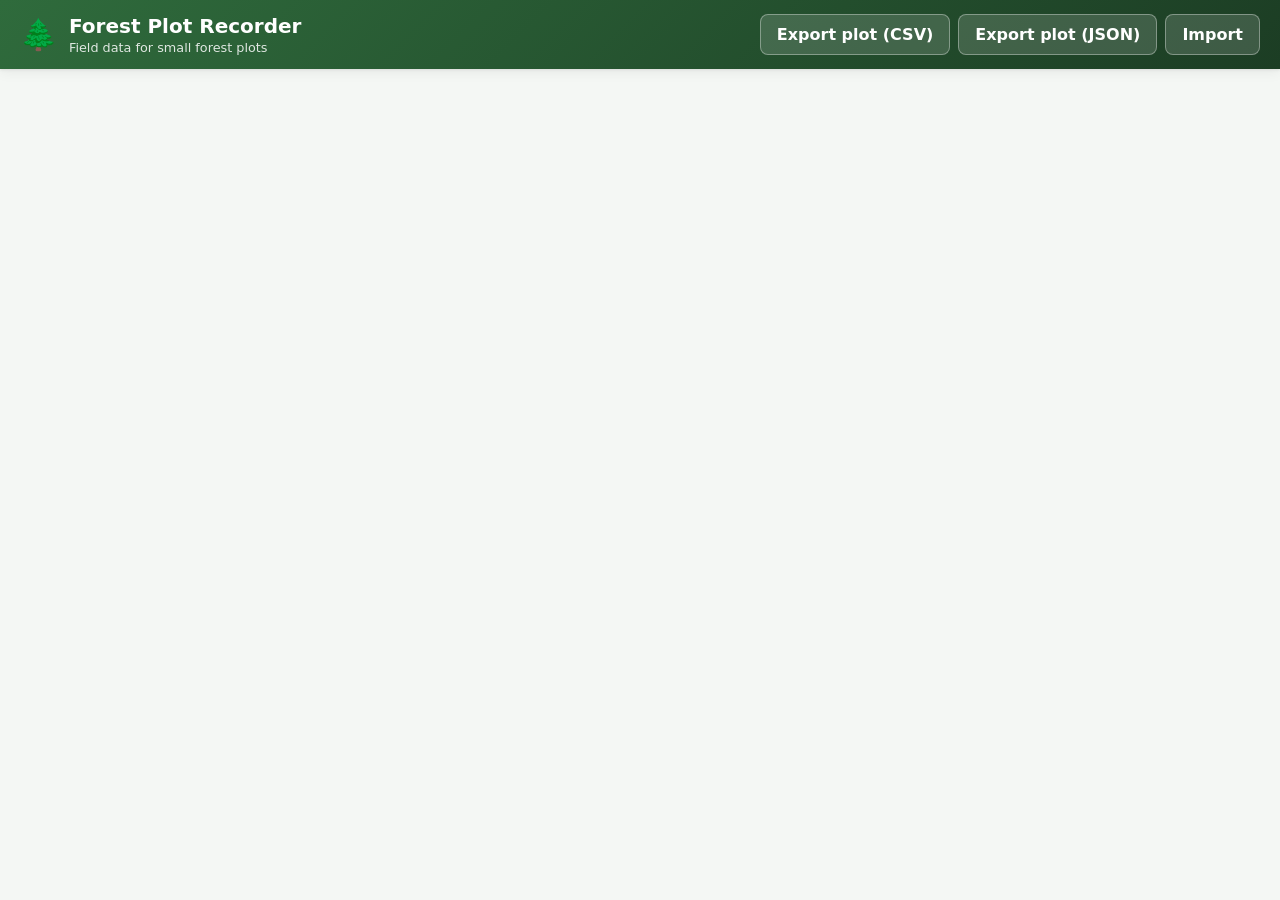
<file: index.html>
<!DOCTYPE html>
<html lang="en">
<head>
  <meta charset="UTF-8" />
  <meta name="viewport" content="width=device-width, initial-scale=1.0" />
  <meta name="theme-color" content="#2f6b3c" />
  <title>Forest Plot Recorder</title>
  <link rel="stylesheet" href="styles.css" />
</head>
<body>
  <header class="app-header">
    <div class="brand">
      <span class="leaf" aria-hidden="true">🌲</span>
      <div>
        <h1>Forest Plot Recorder</h1>
        <p class="tagline">Field data for small forest plots</p>
      </div>
    </div>
    <div class="header-actions">
      <button id="exportCsvBtn" class="btn btn-light" type="button">Export plot (CSV)</button>
      <button id="exportJsonBtn" class="btn btn-light" type="button">Export plot (JSON)</button>
      <button id="importBtn" class="btn btn-light" type="button">Import</button>
      <input id="importFile" type="file" accept=".json,application/json" hidden />
    </div>
  </header>

  <main class="layout">
    <!-- ============ PLOTS COLUMN ============ -->
    <section class="panel" aria-labelledby="plotsHeading">
      <div class="panel-head">
        <h2 id="plotsHeading">Plots</h2>
        <span id="plotCount" class="pill">0</span>
      </div>

      <form id="plotForm" class="form" autocomplete="off">
        <input type="hidden" id="plotId" />
        <div class="grid-2">
          <label class="field">
            <span>Plot number <em>*</em></span>
            <select id="plotNumber" required>
              <option value="">Select 1–50</option>
            </select>
          </label>
          <label class="field">
            <span>Date <em>*</em></span>
            <input id="plotDate" type="date" required />
          </label>
        </div>

        <div class="grid-2">
          <label class="field">
            <span>Plot name / ID</span>
            <input id="plotName" type="text" placeholder="e.g. North Ridge" />
          </label>
          <label class="field">
            <span>Surveyor</span>
            <input id="plotSurveyor" type="text" placeholder="Recorder name" />
          </label>
        </div>

        <div class="grid-2">
          <label class="field">
            <span>Latitude</span>
            <input id="plotLat" type="number" step="any" placeholder="-37.81234" />
          </label>
          <label class="field">
            <span>Longitude</span>
            <input id="plotLng" type="number" step="any" placeholder="144.96321" />
          </label>
        </div>
        <button id="gpsBtn" class="btn btn-ghost btn-block" type="button">📍 Use my current location</button>

        <div class="grid-2">
          <label class="field">
            <span>Plot shape</span>
            <select id="plotShape">
              <option value="circular">Circular</option>
              <option value="square">Square</option>
              <option value="rectangular">Rectangular</option>
              <option value="transect">Transect</option>
            </select>
          </label>
          <label class="field">
            <span>Size (m² or radius m)</span>
            <input id="plotSize" type="number" step="any" placeholder="e.g. 100" />
          </label>
        </div>

        <div class="grid-2">
          <label class="field">
            <span>Slope (°)</span>
            <input id="plotSlope" type="number" step="any" placeholder="0–90" />
          </label>
          <label class="field">
            <span>Aspect</span>
            <select id="plotAspect">
              <option value="">—</option>
              <option>N</option><option>NE</option><option>E</option><option>SE</option>
              <option>S</option><option>SW</option><option>W</option><option>NW</option>
            </select>
          </label>
        </div>

        <div class="grid-2">
          <label class="field">
            <span>Canopy cover (%)</span>
            <input id="plotCanopy" type="number" step="any" min="0" max="100" placeholder="0–100" />
          </label>
          <label class="field">
            <span>Number of gaps</span>
            <input id="plotGaps" type="number" step="1" min="0" placeholder="Canopy gaps" />
          </label>
        </div>

        <fieldset class="subgroup">
          <legend>Soil &amp; site</legend>
          <div class="grid-2">
            <label class="field">
              <span>Soil texture</span>
              <select id="plotSoilTexture">
                <option value="">—</option>
                <option>Sand</option>
                <option>Loamy sand</option>
                <option>Sandy loam</option>
                <option>Loam</option>
                <option>Silt loam</option>
                <option>Silt</option>
                <option>Clay loam</option>
                <option>Silty clay</option>
                <option>Clay</option>
                <option>Peat</option>
              </select>
            </label>
            <label class="field">
              <span>Soil colour</span>
              <input id="plotSoilColour" type="text" placeholder="e.g. dark brown / 10YR 3/2" />
            </label>
          </div>
          <div class="grid-2">
            <label class="field">
              <span>Litter depth (cm)</span>
              <input id="plotLitterDepth" type="number" step="any" min="0" placeholder="0–…" />
            </label>
            <label class="field">
              <span>Drainage</span>
              <select id="plotDrainage">
                <option value="">—</option>
                <option>Very poor</option>
                <option>Poor</option>
                <option>Imperfect</option>
                <option>Moderate</option>
                <option>Well drained</option>
                <option>Excessive</option>
              </select>
            </label>
          </div>
          <label class="field">
            <span>Disturbance level</span>
            <select id="plotDisturbance">
              <option value="">—</option>
              <option>None</option>
              <option>Low</option>
              <option>Moderate</option>
              <option>High</option>
              <option>Severe</option>
            </select>
          </label>
        </fieldset>

        <label class="field">
          <span>Notes</span>
          <textarea id="plotNotes" rows="2" placeholder="Habitat, access, other observations…"></textarea>
        </label>

        <div class="form-actions">
          <button type="submit" class="btn btn-primary">Save plot</button>
          <button id="plotCancelBtn" type="button" class="btn btn-ghost" hidden>Cancel</button>
        </div>
      </form>

      <ul id="plotList" class="plot-list"></ul>
    </section>

    <!-- ============ TREES COLUMN ============ -->
    <section class="panel" aria-labelledby="treesHeading">
      <div class="panel-head">
        <h2 id="treesHeading">Trees</h2>
        <span id="treeContext" class="muted">Select a plot</span>
      </div>

      <form id="treeForm" class="form" autocomplete="off" hidden>
        <input type="hidden" id="treeId" />
        <div class="grid-2">
          <label class="field">
            <span>Running number <em>*</em></span>
            <input id="treeRunning" type="number" step="1" min="1" required placeholder="e.g. 1" />
          </label>
          <label class="field">
            <span>Species (local name) <em>*</em></span>
            <input id="treeSpeciesLocal" type="text" required placeholder="Local name" list="speciesLocalList" />
            <datalist id="speciesLocalList"></datalist>
          </label>
        </div>

        <div class="grid-2">
          <label class="field">
            <span>Species ID</span>
            <input id="treeSpeciesId" type="text" placeholder="Code / scientific" list="speciesIdList" />
            <datalist id="speciesIdList"></datalist>
          </label>
          <label class="field">
            <span>DBH (cm)</span>
            <input id="treeDbh" type="number" step="any" placeholder="Diameter at breast height" />
          </label>
        </div>

        <fieldset class="subgroup">
          <legend>Height — clinometer</legend>
          <div class="grid-3">
            <label class="field">
              <span>Distance to tree (m)</span>
              <input id="treeDistance" type="number" step="any" placeholder="Horizontal" />
            </label>
            <label class="field">
              <span>Angle to base (°)</span>
              <input id="treeAngleBase" type="number" step="any" placeholder="Down = −" />
            </label>
            <label class="field">
              <span>Angle to top (°)</span>
              <input id="treeAngleTop" type="number" step="any" placeholder="Up = +" />
            </label>
          </div>
          <div class="calc-row">
            <span class="calc-label">Calculated height</span>
            <span id="treeHeightCalc" class="calc-value">—</span>
            <span class="muted">m</span>
          </div>
        </fieldset>

        <div class="grid-2">
          <label class="field">
            <span>Canopy diameter X (m)</span>
            <input id="treeCanopyX" type="number" step="any" placeholder="Widest axis" />
          </label>
          <label class="field">
            <span>Canopy diameter Y (m)</span>
            <input id="treeCanopyY" type="number" step="any" placeholder="Perpendicular axis" />
          </label>
        </div>

        <div class="grid-2">
          <label class="field">
            <span>Crown class</span>
            <select id="treeCrownClass">
              <option value="">—</option>
              <option>Emergent</option>
              <option>Dominant</option>
              <option>Co-dominant</option>
              <option>Intermediate</option>
              <option>Suppressed</option>
            </select>
          </label>
          <label class="field">
            <span>Health status</span>
            <select id="treeHealth">
              <option value="">—</option>
              <option>Healthy</option>
              <option>Stressed</option>
              <option>Declining</option>
              <option>Dead (standing)</option>
              <option>Dead (fallen)</option>
            </select>
          </label>
        </div>

        <label class="field">
          <span>Notes</span>
          <textarea id="treeNotes" rows="2" placeholder="Form, damage, epiphytes…"></textarea>
        </label>

        <div class="form-actions">
          <button type="submit" class="btn btn-primary">Add tree</button>
          <button id="treeCancelBtn" type="button" class="btn btn-ghost" hidden>Cancel</button>
        </div>
      </form>

      <div id="treeEmpty" class="empty">
        <p>Select or create a plot to start recording trees.</p>
      </div>

      <div class="table-wrap">
        <table id="treeTable" class="data-table" hidden>
          <thead>
            <tr>
              <th>#</th>
              <th>Species</th>
              <th>DBH (cm)</th>
              <th>Height (m)</th>
              <th>Crown</th>
              <th>Health</th>
              <th></th>
            </tr>
          </thead>
          <tbody id="treeBody"></tbody>
        </table>
      </div>

      <div id="plotStats" class="stats" hidden></div>
    </section>
  </main>

  <div id="toast" class="toast" role="status" aria-live="polite" hidden></div>

  <script src="app.js"></script>
</body>
</html>
</file>
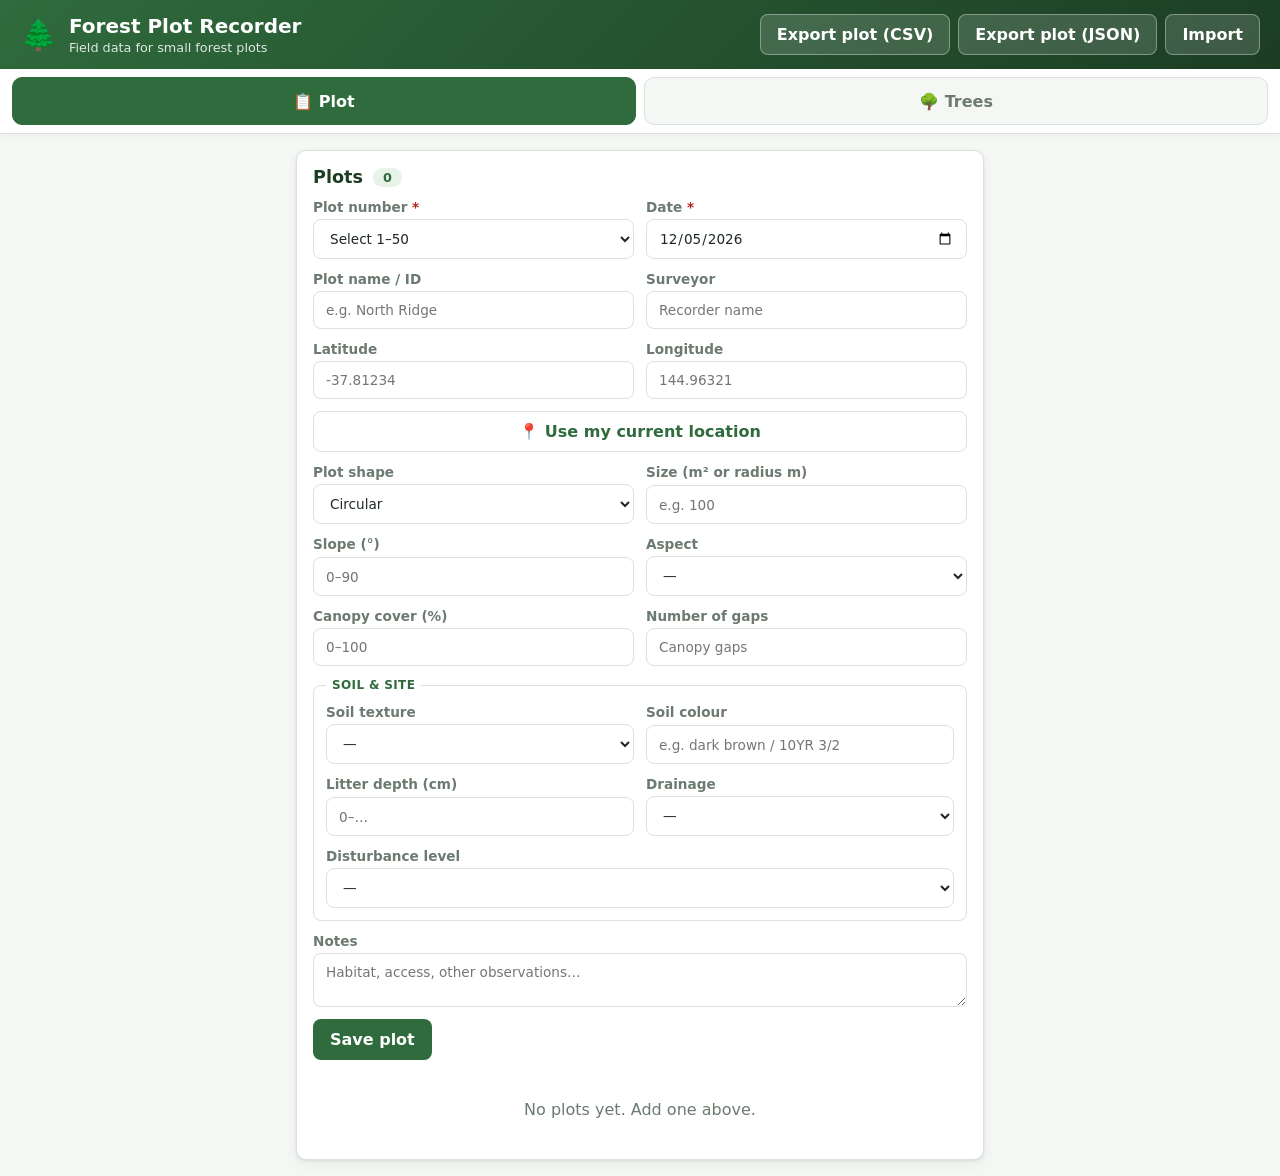
<file: CG_Peanut.html>
<!DOCTYPE html>
<html lang="en">
<head>
  <meta charset="UTF-8" />
  <meta name="viewport" content="width=device-width, initial-scale=1.0" />
  <meta name="theme-color" content="#2f6b3c" />
  <title>Forest Plot Recorder</title>
  <link rel="stylesheet" href="styles.css" />
</head>
<body>
  <header class="app-header">
    <div class="brand">
      <span class="leaf" aria-hidden="true">🌲</span>
      <div>
        <h1>Forest Plot Recorder</h1>
        <p class="tagline">Field data for small forest plots</p>
      </div>
    </div>
    <div class="header-actions">
      <button id="exportCsvBtn" class="btn btn-light" type="button">Export plot (CSV)</button>
      <button id="exportJsonBtn" class="btn btn-light" type="button">Export plot (JSON)</button>
      <button id="importBtn" class="btn btn-light" type="button">Import</button>
      <input id="importFile" type="file" accept=".json,application/json" hidden />
    </div>
  </header>

  <nav class="tabs" role="tablist" aria-label="Sections">
    <button id="tabPlot" class="tab is-active" type="button" role="tab" aria-selected="true" aria-controls="plotsPanel">
      📋 Plot
    </button>
    <button id="tabTrees" class="tab" type="button" role="tab" aria-selected="false" aria-controls="treesPanel">
      🌳 Trees <span id="tabTreesCount" class="tab-badge" hidden>0</span>
    </button>
  </nav>

  <main class="layout">
    <!-- ============ PLOTS COLUMN ============ -->
    <section id="plotsPanel" class="panel is-active" role="tabpanel" aria-labelledby="plotsHeading">
      <div class="panel-head">
        <h2 id="plotsHeading">Plots</h2>
        <span id="plotCount" class="pill">0</span>
      </div>

      <form id="plotForm" class="form" autocomplete="off">
        <input type="hidden" id="plotId" />
        <div class="grid-2">
          <label class="field">
            <span>Plot number <em>*</em></span>
            <select id="plotNumber" required>
              <option value="">Select 1–50</option>
            </select>
          </label>
          <label class="field">
            <span>Date <em>*</em></span>
            <input id="plotDate" type="date" required />
          </label>
        </div>

        <div class="grid-2">
          <label class="field">
            <span>Plot name / ID</span>
            <input id="plotName" type="text" placeholder="e.g. North Ridge" />
          </label>
          <label class="field">
            <span>Surveyor</span>
            <input id="plotSurveyor" type="text" placeholder="Recorder name" />
          </label>
        </div>

        <div class="grid-2">
          <label class="field">
            <span>Latitude</span>
            <input id="plotLat" type="number" step="any" placeholder="-37.81234" />
          </label>
          <label class="field">
            <span>Longitude</span>
            <input id="plotLng" type="number" step="any" placeholder="144.96321" />
          </label>
        </div>
        <button id="gpsBtn" class="btn btn-ghost btn-block" type="button">📍 Use my current location</button>

        <div class="grid-2">
          <label class="field">
            <span>Plot shape</span>
            <select id="plotShape">
              <option value="circular">Circular</option>
              <option value="square">Square</option>
              <option value="rectangular">Rectangular</option>
              <option value="transect">Transect</option>
            </select>
          </label>
          <label class="field">
            <span>Size (m² or radius m)</span>
            <input id="plotSize" type="number" step="any" placeholder="e.g. 100" />
          </label>
        </div>

        <div class="grid-2">
          <label class="field">
            <span>Slope (°)</span>
            <input id="plotSlope" type="number" step="any" placeholder="0–90" />
          </label>
          <label class="field">
            <span>Aspect</span>
            <select id="plotAspect">
              <option value="">—</option>
              <option>N</option><option>NE</option><option>E</option><option>SE</option>
              <option>S</option><option>SW</option><option>W</option><option>NW</option>
            </select>
          </label>
        </div>

        <div class="grid-2">
          <label class="field">
            <span>Canopy cover (%)</span>
            <input id="plotCanopy" type="number" step="any" min="0" max="100" placeholder="0–100" />
          </label>
          <label class="field">
            <span>Number of gaps</span>
            <input id="plotGaps" type="number" step="1" min="0" placeholder="Canopy gaps" />
          </label>
        </div>

        <fieldset class="subgroup">
          <legend>Soil &amp; site</legend>
          <div class="grid-2">
            <label class="field">
              <span>Soil texture</span>
              <select id="plotSoilTexture">
                <option value="">—</option>
                <option>Sand</option>
                <option>Loamy sand</option>
                <option>Sandy loam</option>
                <option>Loam</option>
                <option>Silt loam</option>
                <option>Silt</option>
                <option>Clay loam</option>
                <option>Silty clay</option>
                <option>Clay</option>
                <option>Peat</option>
              </select>
            </label>
            <label class="field">
              <span>Soil colour</span>
              <input id="plotSoilColour" type="text" placeholder="e.g. dark brown / 10YR 3/2" />
            </label>
          </div>
          <div class="grid-2">
            <label class="field">
              <span>Litter depth (cm)</span>
              <input id="plotLitterDepth" type="number" step="any" min="0" placeholder="0–…" />
            </label>
            <label class="field">
              <span>Drainage</span>
              <select id="plotDrainage">
                <option value="">—</option>
                <option>Very poor</option>
                <option>Poor</option>
                <option>Imperfect</option>
                <option>Moderate</option>
                <option>Well drained</option>
                <option>Excessive</option>
              </select>
            </label>
          </div>
          <label class="field">
            <span>Disturbance level</span>
            <select id="plotDisturbance">
              <option value="">—</option>
              <option>None</option>
              <option>Low</option>
              <option>Moderate</option>
              <option>High</option>
              <option>Severe</option>
            </select>
          </label>
        </fieldset>

        <label class="field">
          <span>Notes</span>
          <textarea id="plotNotes" rows="2" placeholder="Habitat, access, other observations…"></textarea>
        </label>

        <div class="form-actions">
          <button type="submit" class="btn btn-primary">Save plot</button>
          <button id="plotCancelBtn" type="button" class="btn btn-ghost" hidden>Cancel</button>
        </div>
      </form>

      <ul id="plotList" class="plot-list"></ul>
    </section>

    <!-- ============ TREES COLUMN ============ -->
    <section id="treesPanel" class="panel" role="tabpanel" aria-labelledby="treesHeading">
      <div class="panel-head">
        <h2 id="treesHeading">Trees</h2>
        <span id="treeContext" class="muted">Select a plot</span>
      </div>

      <form id="treeForm" class="form" autocomplete="off" hidden>
        <input type="hidden" id="treeId" />
        <div class="grid-2">
          <label class="field">
            <span>Running number <em>*</em></span>
            <input id="treeRunning" type="number" step="1" min="1" required placeholder="e.g. 1" />
          </label>
          <label class="field">
            <span>Species (local name) <em>*</em></span>
            <input id="treeSpeciesLocal" type="text" required placeholder="Local name" list="speciesLocalList" />
            <datalist id="speciesLocalList"></datalist>
          </label>
        </div>

        <div class="grid-2">
          <label class="field">
            <span>Species ID</span>
            <input id="treeSpeciesId" type="text" placeholder="Code / scientific" list="speciesIdList" />
            <datalist id="speciesIdList"></datalist>
          </label>
          <label class="field">
            <span>DBH (cm)</span>
            <input id="treeDbh" type="number" step="any" placeholder="Diameter at breast height" />
          </label>
        </div>

        <fieldset class="subgroup">
          <legend>Height — clinometer</legend>
          <div class="grid-3">
            <label class="field">
              <span>Distance to tree (m)</span>
              <input id="treeDistance" type="number" step="any" placeholder="Horizontal" />
            </label>
            <label class="field">
              <span>Angle to base (°)</span>
              <input id="treeAngleBase" type="number" step="any" placeholder="Down = −" />
            </label>
            <label class="field">
              <span>Angle to top (°)</span>
              <input id="treeAngleTop" type="number" step="any" placeholder="Up = +" />
            </label>
          </div>
          <div class="calc-row">
            <span class="calc-label">Calculated height</span>
            <span id="treeHeightCalc" class="calc-value">—</span>
            <span class="muted">m</span>
          </div>
        </fieldset>

        <div class="grid-2">
          <label class="field">
            <span>Canopy diameter X (m)</span>
            <input id="treeCanopyX" type="number" step="any" placeholder="Widest axis" />
          </label>
          <label class="field">
            <span>Canopy diameter Y (m)</span>
            <input id="treeCanopyY" type="number" step="any" placeholder="Perpendicular axis" />
          </label>
        </div>

        <div class="grid-2">
          <label class="field">
            <span>Crown class</span>
            <select id="treeCrownClass">
              <option value="">—</option>
              <option>Emergent</option>
              <option>Dominant</option>
              <option>Co-dominant</option>
              <option>Intermediate</option>
              <option>Suppressed</option>
            </select>
          </label>
          <label class="field">
            <span>Health status</span>
            <select id="treeHealth">
              <option value="">—</option>
              <option>Healthy</option>
              <option>Stressed</option>
              <option>Declining</option>
              <option>Dead (standing)</option>
              <option>Dead (fallen)</option>
            </select>
          </label>
        </div>

        <label class="field">
          <span>Notes</span>
          <textarea id="treeNotes" rows="2" placeholder="Form, damage, epiphytes…"></textarea>
        </label>

        <div class="form-actions">
          <button type="submit" class="btn btn-primary">Add tree</button>
          <button id="treeCancelBtn" type="button" class="btn btn-ghost" hidden>Cancel</button>
        </div>
      </form>

      <div id="treeEmpty" class="empty">
        <p>Select or create a plot to start recording trees.</p>
      </div>

      <div class="table-wrap">
        <table id="treeTable" class="data-table" hidden>
          <thead>
            <tr>
              <th>#</th>
              <th>Species</th>
              <th>DBH (cm)</th>
              <th>Height (m)</th>
              <th>Crown</th>
              <th>Health</th>
              <th></th>
            </tr>
          </thead>
          <tbody id="treeBody"></tbody>
        </table>
      </div>

      <div id="plotStats" class="stats" hidden></div>
    </section>
  </main>

  <div id="toast" class="toast" role="status" aria-live="polite" hidden></div>

  <script src="app.js"></script>
</body>
</html>
</file>
<file: styles.css>
:root {
  --green-900: #1c3d24;
  --green-700: #2f6b3c;
  --green-500: #4a9d5b;
  --green-100: #e7f2e9;
  --bark: #6b4f3a;
  --ink: #1f2a22;
  --muted: #6c7a70;
  --line: #d9e2db;
  --bg: #f4f7f4;
  --white: #ffffff;
  --danger: #b3261e;
  --radius: 10px;
  --shadow: 0 1px 3px rgba(0,0,0,.08), 0 4px 12px rgba(0,0,0,.05);
}

* { box-sizing: border-box; }

html, body {
  margin: 0;
  font-family: system-ui, -apple-system, "Segoe UI", Roboto, sans-serif;
  color: var(--ink);
  background: var(--bg);
  -webkit-text-size-adjust: 100%;
}

/* ---------- Header ---------- */
.app-header {
  display: flex;
  flex-wrap: wrap;
  gap: 12px;
  align-items: center;
  justify-content: space-between;
  padding: 14px 20px;
  background: linear-gradient(135deg, var(--green-700), var(--green-900));
  color: #fff;
  box-shadow: var(--shadow);
}
.brand { display: flex; align-items: center; gap: 12px; }
.brand .leaf { font-size: 30px; line-height: 1; }
.brand h1 { font-size: 1.25rem; margin: 0; }
.tagline { margin: 2px 0 0; font-size: .8rem; opacity: .85; }
.header-actions { display: flex; gap: 8px; flex-wrap: wrap; }

/* ---------- Tabs ---------- */
.tabs {
  display: flex;
  gap: 8px;
  padding: 8px 12px;
  background: var(--white);
  border-bottom: 1px solid var(--line);
  position: sticky;
  top: 0;
  z-index: 20;
  box-shadow: 0 2px 6px rgba(0,0,0,.04);
}
.tab {
  flex: 1;
  display: inline-flex;
  align-items: center;
  justify-content: center;
  gap: 8px;
  min-height: 48px;
  font: inherit;
  font-weight: 600;
  color: var(--muted);
  background: var(--bg);
  border: 1px solid var(--line);
  border-radius: 10px;
  cursor: pointer;
  transition: background .15s, color .15s, border-color .15s;
}
.tab.is-active {
  background: var(--green-700);
  color: #fff;
  border-color: var(--green-700);
}
.tab-badge {
  background: var(--bark);
  color: #fff;
  font-size: .72rem;
  font-weight: 700;
  border-radius: 999px;
  padding: 1px 8px;
  min-width: 18px;
  text-align: center;
}
.tab.is-active .tab-badge { background: rgba(255,255,255,.25); }

/* ---------- Layout (single panel at a time) ---------- */
.layout {
  display: block;
  padding: 16px;
  max-width: 720px;
  margin: 0 auto;
}
.panel { display: none; }
.panel.is-active { display: block; }

.panel {
  background: var(--white);
  border: 1px solid var(--line);
  border-radius: var(--radius);
  box-shadow: var(--shadow);
  padding: 16px;
}
.panel-head {
  display: flex;
  align-items: center;
  gap: 10px;
  margin-bottom: 12px;
}
.panel-head h2 { margin: 0; font-size: 1.1rem; color: var(--green-900); }
.pill {
  background: var(--green-100);
  color: var(--green-700);
  font-weight: 600;
  font-size: .8rem;
  border-radius: 999px;
  padding: 2px 10px;
}
.muted { color: var(--muted); font-size: .85rem; }

/* ---------- Forms ---------- */
.form { display: grid; gap: 12px; margin-bottom: 16px; }
.grid-2 { display: grid; grid-template-columns: 1fr 1fr; gap: 12px; }
.grid-3 { display: grid; grid-template-columns: 1fr 1fr 1fr; gap: 12px; }
/* On phones the 3-across clinometer row is too cramped — stack it. */
@media (max-width: 620px) {
  .grid-3 { grid-template-columns: 1fr; }
}
@media (max-width: 420px) {
  .grid-2 { grid-template-columns: 1fr; }
}

/* Clinometer height group */
.subgroup {
  border: 1px solid var(--line);
  border-radius: 8px;
  padding: 12px;
  margin: 0;
  display: grid;
  gap: 12px;
}
.subgroup legend {
  font-size: .75rem;
  font-weight: 600;
  color: var(--green-700);
  text-transform: uppercase;
  letter-spacing: .03em;
  padding: 0 6px;
}
.calc-row {
  display: flex;
  align-items: baseline;
  gap: 8px;
  background: var(--green-100);
  border-radius: 6px;
  padding: 8px 12px;
}
.calc-label { font-size: .8rem; color: var(--muted); font-weight: 600; }
.calc-value {
  font-size: 1.25rem;
  font-weight: 700;
  color: var(--green-900);
  font-variant-numeric: tabular-nums;
}

.field { display: grid; gap: 4px; font-size: .85rem; }
.field > span { color: var(--muted); font-weight: 600; }
.field em { color: var(--danger); font-style: normal; }

input, select, textarea {
  font: inherit;
  padding: 10px 12px;
  border: 1px solid var(--line);
  border-radius: 8px;
  background: #fff;
  color: var(--ink);
  width: 100%;
}
input:focus, select:focus, textarea:focus {
  outline: 2px solid var(--green-500);
  outline-offset: 1px;
  border-color: var(--green-500);
}
textarea { resize: vertical; }

.form-actions { display: flex; gap: 8px; }

/* ---------- Buttons ---------- */
.btn {
  font: inherit;
  font-weight: 600;
  border: 1px solid transparent;
  border-radius: 8px;
  padding: 10px 16px;
  cursor: pointer;
  transition: background .15s, transform .05s;
}
.btn:active { transform: translateY(1px); }
.btn-primary { background: var(--green-700); color: #fff; }
.btn-primary:hover { background: var(--green-900); }
.btn-light { background: rgba(255,255,255,.15); color: #fff; border-color: rgba(255,255,255,.35); }
.btn-light:hover { background: rgba(255,255,255,.28); }
.btn-ghost { background: transparent; color: var(--green-700); border-color: var(--line); }
.btn-ghost:hover { background: var(--green-100); }
.btn-block { width: 100%; }
.btn-icon {
  background: none; border: none; cursor: pointer; font-size: 1rem;
  padding: 4px 6px; border-radius: 6px; color: var(--muted);
}
.btn-icon:hover { background: var(--green-100); color: var(--green-700); }
.btn-icon.danger:hover { background: #fde8e7; color: var(--danger); }

/* ---------- Plot list ---------- */
.plot-list { list-style: none; margin: 0; padding: 0; display: grid; gap: 8px; }
.plot-item {
  border: 1px solid var(--line);
  border-radius: 8px;
  padding: 10px 12px;
  cursor: pointer;
  display: flex;
  justify-content: space-between;
  align-items: center;
  gap: 8px;
}
.plot-item:hover { border-color: var(--green-500); background: #fafdfa; }
.plot-item.active { border-color: var(--green-700); background: var(--green-100); }
.plot-item .meta { display: grid; gap: 2px; min-width: 0; }
.plot-item .name { font-weight: 600; color: var(--green-900); }
.plot-item .sub { font-size: .78rem; color: var(--muted); }
.plot-item .actions { display: flex; gap: 2px; flex-shrink: 0; }
.tree-badge {
  font-size: .72rem; background: var(--bark); color: #fff;
  border-radius: 999px; padding: 1px 8px; font-weight: 600;
}

/* ---------- Tree table ---------- */
.table-wrap { overflow-x: auto; }
.data-table { width: 100%; border-collapse: collapse; font-size: .85rem; }
.data-table th, .data-table td {
  text-align: left; padding: 8px 10px; border-bottom: 1px solid var(--line);
  white-space: nowrap;
}
.data-table th { color: var(--muted); font-size: .75rem; text-transform: uppercase; letter-spacing: .03em; }
.data-table tbody tr:hover { background: #fafdfa; }
.data-table .num { text-align: right; font-variant-numeric: tabular-nums; }

.empty { padding: 24px; text-align: center; color: var(--muted); }

/* ---------- Stats ---------- */
.stats {
  margin-top: 14px;
  display: grid;
  grid-template-columns: repeat(auto-fit, minmax(110px, 1fr));
  gap: 8px;
}
.stat {
  background: var(--green-100);
  border-radius: 8px;
  padding: 10px;
  text-align: center;
}
.stat .val { font-size: 1.3rem; font-weight: 700; color: var(--green-900); }
.stat .lbl { font-size: .72rem; color: var(--muted); text-transform: uppercase; letter-spacing: .03em; }

/* ---------- Toast ---------- */
.toast {
  position: fixed;
  bottom: 20px;
  left: 50%;
  transform: translateX(-50%);
  background: var(--ink);
  color: #fff;
  padding: 12px 20px;
  border-radius: 8px;
  box-shadow: var(--shadow);
  z-index: 50;
  animation: pop .2s ease;
}
@keyframes pop { from { opacity: 0; transform: translate(-50%, 8px); } }
</file>
